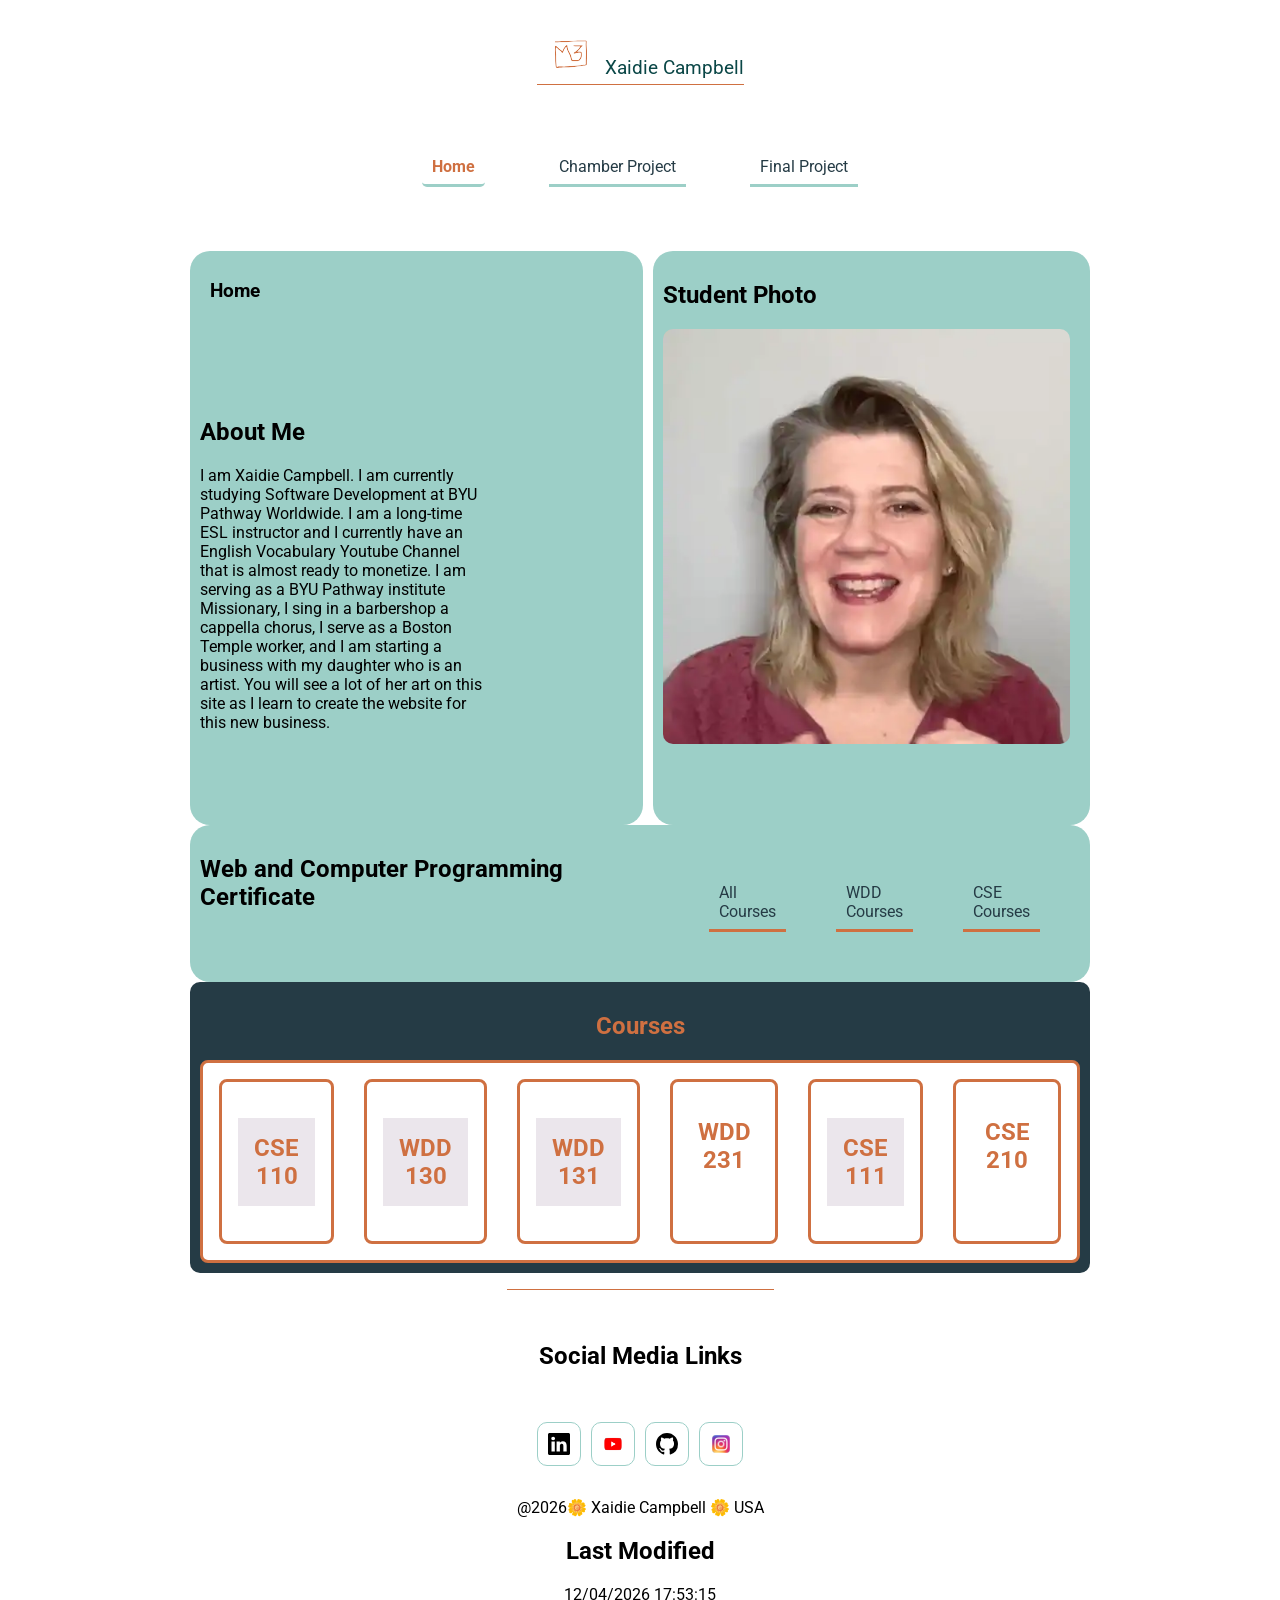
<file: index.html>
<!DOCTYPE html>
<html lang="en">
<!-- code by Xaidie Campbell WDD231 project page -->

<head>
    <meta charset="UTF-8">
    <meta name="author" content="Xaidie Campbell">
    <meta name="viewport" content="width=device-width, initial-scale=1.0">
    <meta name="description" content="WDD 231 class project by Xaidie Campbell first page for this course portfolio">
    <meta property="og:title" content="Web Frontend Development">
    <meta property="og:description"
        content="See a student project detailing a chamber of commerce group project and a final project that showcases Art by L3monbugs.">
    <meta property="og:url" content="https://xaidiecampbell.gitub.io/wdd231">
    <meta property="og:locale" content="en_US">
    <meta property="og:image" content="images/happy crab.webp">
    <meta property="og:type" content="website">
    <meta property="og:site_name" content="WDD231 Frontend Web Development">
    <title>WDD 231 - Web Frontend Development - Xaidie Campbell</title>
    <link rel="icon" href="images/favicon-2.ico">
    <link rel="stylesheet" href="styles/project-base.css">
    <link rel="stylesheet" href="styles/project_large.css">
    <link rel="preconnect" href="https://fonts.googleapis.com">
    <link rel="preconnect" href="https://fonts.gstatic.com" crossorigin>
    <link
        href="https://fonts.googleapis.com/css2?family=Outfit:wght@100..900&family=Raleway:ital,wght@0,100..900;1,100..900&family=Roboto:ital,wght@0,100..900;1,100..900&family=Ubuntu:ital,wght@0,300;0,400;0,500;0,700;1,300;1,400;1,500;1,700&display=swap"
        rel="stylesheet">
    <script src="scripts/project.js" defer></script>
</head>

<body>
    <header>
        <img src="images/m3logofinal.svg" alt="site logo" width="100" height="100">
        
        <span id="course-title">Xaidie Campbell</span>
        
        <button id="nav-button" class="hamburger" aria-label="navigation"></button>
    </header>
    <nav id="nav-bar" class="navigation">
        <ul>
            <li><a class="active" href="index.html">Home</a></li>
            <li><a href="chamber.html">Chamber Project</a></li>
            <li><a href="lemonbugs.html">Final Project</a></li>

        </ul>
    </nav>

    <main>
        <section class="about">
            <section class="card">
            <h1>Home</h1> 
                <div>
                    <h2>About Me</h2>

                    <p>I am Xaidie Campbell. I am currently studying Software Development at BYU Pathway Worldwide. I am a
                        long-time
                        ESL instructor and I currently have an English Vocabulary Youtube Channel that is almost ready to
                        monetize.
                        I am serving as a BYU Pathway institute Missionary, I sing in a barbershop a cappella chorus,
                        I serve as a Boston Temple worker, and I am starting a business with my daughter who is an artist.
                        You will see a lot of her art on this site as I learn to create the website for this new business.
                    </p>

                </div>
            </section>
            <section class="card">
                <div>

                    <h2>Student Photo</h2>
                    <div></div>
                    <img src="images/student-photo-2.webp" alt="headshot of Xaidie Campbell" height="100" width="100">
                </div>
            </section>
        </section>
        <section id="course-filter" class="course-filter card">
            <h2>Web and Computer Programming Certificate</h2>
            <ul>
                <li><a id="home">All Courses</a></li>
                <li><a id="WDD">WDD Courses</a></li>
                <li><a id="CSE">CSE Courses</a></li>

            </ul>
        </section>
        <section class="courses" id="courses">
            <h2>Courses</h2>
            <section class="courseList">
                <section>
                     <h2 class="passed">CSE 110</h2>
                </section>
                <section>
                    <h2 class="passed">WDD 130</h2>
                </section>
                <section>
                    <h2 class="passed">WDD 131</h2>
                </section>
                <section>
                    <h2>WDD 231</h2>
                </section>
                <section>
                    <h2 class="passed">CSE 111</h2>
                </section>
                <section>
                    <h2>CSE 210</h2>
                </section>
            </section>
        </section>
    </main>
    <footer>
        <div class="social">
            <h2>Social Media Links</h2>
        </div>
        <div class="social">
            <a href="https://www.linkedin.com/feed/" target="-blank"><img src="images/linkedin.svg" alt="linkedin"
                    width="16" height="16"></a>
            <a href="https://www.youtube.com/@L3monBugs" target="-blank"><img src="images/youtube-logo.svg"
                    alt="youtube" width="16" height="16"></a>
            <a href="https://github.com/" target="-blank"><img src="images/github.svg" alt="github" width="16"
                    height="16"></a>
            <a href="https://www.instagram.com/l3mon_bugs/" target="-blank"><img src="images/insta-logo.svg"
                    alt="instagram" width="16" height="16"></a>
        </div>
        <p>@<span id="currentYear"></span>🌼 Xaidie Campbell 🌼 USA</p>
        <section>
            <h2>Last Modified</h2>
            <p id="lastModified"></p>
        </section>

    </footer>
</body>

</html>
</file>
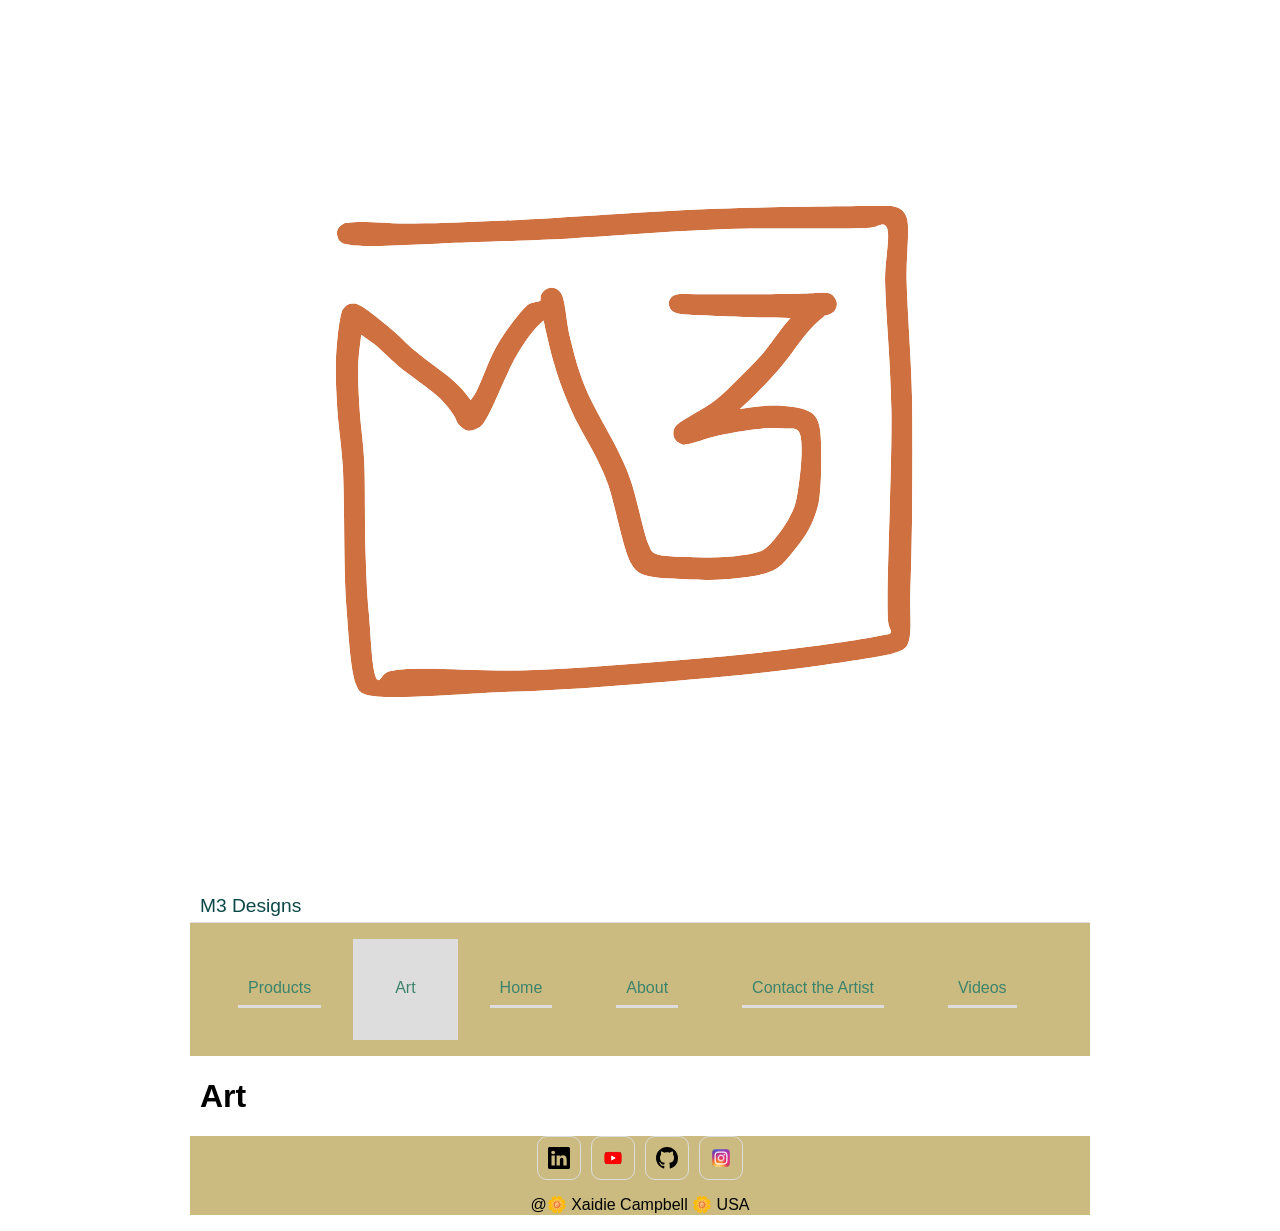
<file: lemonbugs.html>
<!DOCTYPE html>
<html lang="en">

<head>
    <meta charset="UTF-8">
    <meta name="viewport" content="width=device-width, initial-scale=1.0">
    <title>M3 Designs</title>
    <meta name="description" content="Album that shows products and Art created by M3 Designs">
    <meta name="author" content="Xaidie Cambpell">
    <!-- <script src="scripts/m3.js" defer></script> -->
    <link rel="stylesheet" href="styles/normalize.css">
    <link rel="stylesheet" href="styles/base.css">
    <link rel="stylesheet" href="styles/larger.css">
    <link rel="preconnect" href="https://fonts.googleapis.com">
    <link rel="preconnect" href="https://fonts.gstatic.com" crossorigin>
    <link
        href="https://fonts.googleapis.com/css2?family=Roboto:ital,wght@0,100..900;1,100..900&family=Ubuntu:ital,wght@0,300;0,400;0,500;0,700;1,300;1,400;1,500;1,700&display=swap"
        rel="stylesheet">
</head>

<body>
    <header>
        <img src="images/m3logofinal.svg" alt="site logo" width="500" height="500">
        <span>M3 Designs</span>
        <button id="nav-button" class="hamburger" aria-label="navigation"></button>
    </header>
    <nav id="nav-bar" class="navigation">
        <ul>
            <li><a href="#">Products</a></li>
            <li class="current"><a href="#">Art</a></li>
            <li><a href="#">Home</a></li>
            <li><a href="#">About</a></li>
            <li><a href="#">Contact the Artist</a></li>
            <li><a href="#">Videos</a></li>
        </ul>
    </nav>
    <main>
        <h1>Art</h1>
    </main>
    <footer>
        <div class="social">
            <a href="" target="https://www.linkedin.com/feed/"><img src="images/linkedin.svg" alt="linkedin" width="16"
                    height="16"></a>
            <a href="" target="https://www.youtube.com/@L3monBugs"><img src="images/youtube-logo.svg" alt="youtube"
                    width="16" height="16"></a>
            <a href="" target="https://github.com/"><img src="images/github.svg" alt="github" width="16"
                    height="16"></a>
            <a href="" target="https://www.instagram.com/l3mon_bugs/"><img src="images/insta-logo.svg" alt="instagram"
                    width="16" height="16"></a>
        </div>
        <p>@<span id="currentYear"></span>🌼 Xaidie Campbell 🌼 USA</p>
        <p><span id="lastModified"></span></p>

    </footer>
    <script src="scripts/m3.js"></script>
</body>

</html>
</file>
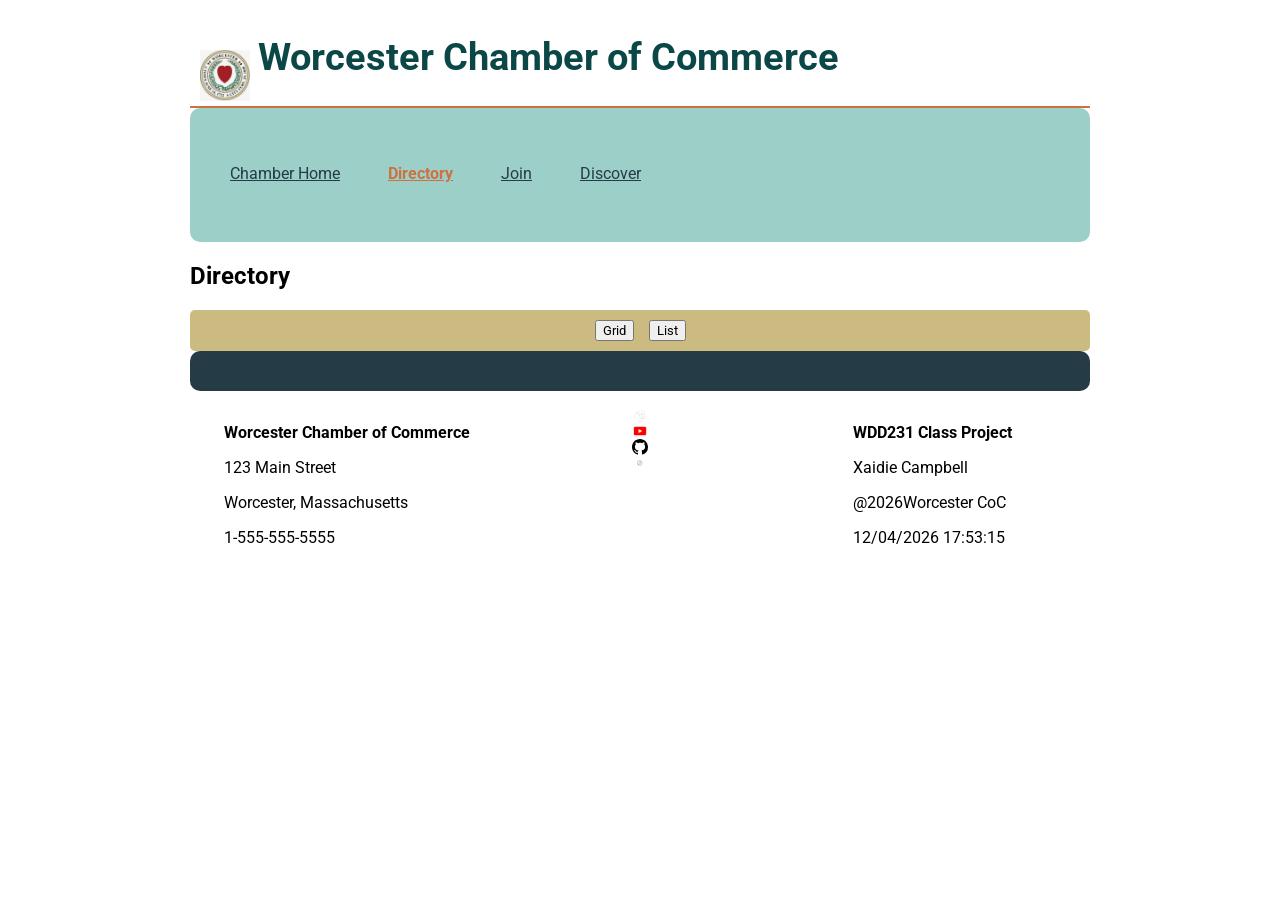
<file: chamber/directory.html>
<!DOCTYPE html>
<html lang="en">
<!-- code by Xaidie Campbell WDD231 project page -->

    <head>
        <meta charset="UTF-8">
        <meta name="author" content="Xaidie Campbell">
        <meta name="viewport" content="width=device-width, initial-scale=1.0">
        <meta name="description" content="Browse a directory of local businesses, volunteer opportunities, and professional networking resources in Worcester, MA.">
        <meta property="og:title" content="Chamber of Commerce Directory">
        <meta property="og:description" content="Browse a directory of local businesses, volunteer opportunities, and professional networking resources in Worcester, MA.">
        <meta property="og:url" content="https://xaidiecampbell.gitub.io/wdd231">
        <meta property="og:locale" content="en_US">
        <meta property="og:image" content="https://xaidiecampbell.github.io/wdd231/chamber/directory.html">
        <meta property="og:type" content="website">
        <meta property="og:site_name" content="Worcester Chamber of Commerce Student website">
        <title>"Worcester Chamber of Commerce Directory - Xaidie Campbell"></title>
        <link rel="icon" href="images/favicon-3.ico">
        <link rel="stylesheet" href="styles/base-chamber.css">
        <link rel="stylesheet" href="styles/large.chamber.css">
        <link rel="preconnect" href="https://fonts.googleapis.com">
        <link rel="preconnect" href="https://fonts.gstatic.com" crossorigin>
        <link
            href="https://fonts.googleapis.com/css2?family=Outfit:wght@100..900&family=Raleway:ital,wght@0,100..900;1,100..900&family=Roboto:ital,wght@0,100..900;1,100..900&family=Ubuntu:ital,wght@0,300;0,400;0,500;0,700;1,300;1,400;1,500;1,700&display=swap"
            rel="stylesheet">
        <script type="module" src="./scripts/chamber.js" defer></script>
    </head>
    <body>
        <main>
            <header>
                <img src="images/city-logo.webp" alt="site logo" width="150" height="150">
                <h1>
                    <span id="course-title">Worcester Chamber of Commerce</span>
                </h1>
                <button id="nav-button" class="hamburger" aria-label="navigation"></button>
            </header>
            <nav id="nav-bar" class="navigation">
                <ul>          
                    <li><a href="index.html" id="chamber/index.html">Chamber Home</a></li>
                    <li><a class="active" href="#" id="directory">Directory</a></li>
                    <li><a href="#" id="Join">Join</a></li>
                    <li><a href="#" id="Discover">Discover</a></li>
            
                </ul>
            </nav>
            <section>
                
                <h2>Directory</h2>
            </section>
            <section>
                <div class="view-buttons">
                    <button id="grid">Grid</button>
                    <button id="list">List</button>
                </div>
                
                <section id="directory" class="grid-view">
                </section>
            </section>
        </main>
        <footer>
            <section>
                <p class="bold">Worcester Chamber of Commerce</p>
                <p>123 Main Street</p>
                <p>Worcester, Massachusetts</p>
                <p>1-555-555-5555</p>
            </section>
            <section>
                <div class="social">
                    <a href="https://www.linkedin.com/feed/" target="-blank"><img src="/images/m3logofinal.svg" alt="linkedin" width="16"
                            height="16"></a>
                    <a href="https://www.youtube.com/@L3monBugs" target="-blank"><img src="/images/youtube-logo.svg" alt="youtube"
                            width="16" height="16"></a>
                    <a href="https://github.com/" target="-blank"><img src="images/github.svg" alt="github" width="16" height="16"></a>
                    <a href="https://www.instagram.com/l3mon_bugs/" target="-blank"><img src="images/xardenlogo.svg" alt="instagram"
                            width="16" height="16"></a>
                </div>
            </section>
            <section>
                <p class="bold">WDD231 Class Project</p>
                <p>Xaidie Campbell</p>
                <p>@<span id="currentYear"></span>Worcester CoC</p>
                <p id="lastModified">Last Modification</p>
            </section>

        </footer>
    </body>

</html>
</file>
<file: styles/project-base.css>
/* site wide */
:root {
    --primary-color: #cbbb80;
    --secondary-color: #a669af;
    --accent1-color: #0b4747;
    --accent2-color: #9ccfc7;
    --accent3-color: #253b45;
    --accent4-color: #cf7041;
    --font-family: 'Roboto', sans-serif;
    --box-sizing: border-box;
}

/* .raleway-<uniquifier> {
    font-family: "Raleway", sans-serif;
    font-optical-sizing: auto;
    font-weight: <weight>;
    font-style: normal;
}
.roboto-<uniquifier> {
    font-family: "Roboto", sans-serif;
    font-optical-sizing: auto;
    font-weight: <weight>;
    font-style: normal;
    font-variation-settings:
        "wdth" 100;
} */


* {
    font-family: 'Roboto', sans-serif;
    ;
    box-sizing: border-box;
}


/* header */
header {
    display: grid;
    grid-template-columns: 50px auto 44px;
    align-items: end;
    padding: 5px 0 5px 10px;
    border-bottom: solid 1px #cf7041;
    column-gap: 8px;

}

header img {
    display: block;
    width: 100%;
    height: auto;
    color: #3c836b;
}

header span {
    font-size: larger;
    color: #0b4747
}

/* navigation */
.hamburger {
    background: none;
    border: none;
    color: #0b4747;
    cursor: pointer;

}

/* .active{font-weight: bold;} */

.hamburger::before {
    content: "\2630";
    font-size: 2rem;
}

.hamburger.show::before {
    content: "\00D7";
}

.navigation {
    display: none;

}

nav a.active {
    /* background-color: none; */
    color: #cf7041;
    font-weight: bold;
    border-radius: 5px;
}

nav a {
    padding: 0.75rem 1rem;
    text-decoration: none;
}

.navigation.show {
    display: block;
}

.navigation ul {
    list-style-type: none;
    margin: 0;
    padding: 0;
}

.navigation a {
    display: block;
    padding: .5rem 10px;
    color: #253b45;
    text-decoration: none;
    border-bottom: solid #9ccfc7;

}

.navigation li.current {
    background-color: #9ccfc7;
}

.navigation a:hover {
    background-color: #cf7041;
    border-radius: 10px;
    color: #9ccfc7;
}

h1 {
    margin-left: 10px
}

/*body */

body {
    display: grid;
    min-height: 100vh;
    padding: 1rem;
    gap: 1rem;


}

main {
    display: block;
    grid-template-columns: 2fr 1fr;
    gap: 10px;
}

main h1 {
    grid-column: 1/3;
}

.about {
    display: block;
    gap: 10px;
}

.card {
    display: grid;
    grid-template-columns: 1fr;
    gap: 1rem;
    padding: 10px;
    background-color: var(--accent2-color);
    border-radius: 20px;
    gap: 10px;
}

.card img {
    border-radius: 10px;
    width: auto;
    height: 75%;
}

.courses {
    display: flex;
    flex-direction: column;
    /* grid-template-columns: 1fr 1fr 1fr; */

    background-color: #253b45;
    padding: 10px;
    /* gap: 3.5rem; */
    text-align: center;
    border-radius: 10px;
    justify-content: center;
    align-items: center;
}

.courses section {
    border: 3px solid #cf7041;
    padding: 1rem;
    border-radius: 8px;
    background-color: white;color:#253b45;
}

.course-filter {
    display: grid;
    grid-column: 1/3;
}

.course-filter ul {
    display: flex;
    list-style-type: none;
    margin: 10px;
    padding: 10px;
    text-align: justify;
    gap: 10px;
}

.course-filter a {
    display: block;
    padding: .5rem 10px;
    color: #253b45;
    text-decoration: none;
    border-bottom: solid #cf7041;

}

.passed {
    background-color: #ebe6ec;
    padding: 1rem
}

.course-filter li.current {
    background-color: #9ccfc7;
    display: block;
}

.course-filter a:hover {
    background-color: #cf7041;
    border-radius: 10px;
    color: #9ccfc7;
}

.courses h2 {
    color: #cf7041;
    grid-column: 1/4;
    text-align: center;
}

/* footer */

footer {
    border-top: solid 1px #cf7041;
    padding: 1rem 10px;
    text-align: center;
}

.social {
    display: flex;
    justify-content: center;
    column-gap: 10px;
    padding: 1rem;
}

.social a {
    display: flex;
    justify-content: center;
    align-items: center;
    border: #9ccfc7 solid 1px;
    border-radius: 10px;
    width: 44px;
    height: 44px;
}

.social img {
    width: 22px;
    height: 22px;
}

.social a:hover {
    background-color: #9ccfc7;
}
</file>
<file: styles/project_large.css>
@media only screen and (min-width: 38rem) {

    header,
    main,
    nav,
    footer {
        max-width: 900px;
        margin: 0 auto;
    }

    header {
        grid-template-columns: 50px auto;
    }

    .hamburger {
        display: none;
    }

    .navigation {
        display: block;
    }

    .navigation ul {
        background-color: #fff;
        display: flex;
        color: #253b45;
        padding: 1rem;
        text-decoration: none;
        text-align: center;
    }

    .navigation li {
        padding: 2rem;
    }
    main{gap:10px;}
    .about {display: grid; grid-template-columns: 2fr 1fr;}
    .card {
        /* grid-template-columns: 3fr 1fr; */
        display: grid;
            grid-template-columns: 2fr 1fr;padding: 10px;
                background-color: var(--accent2-color);
                border-radius: 20px;
    }
        .course-filter ul li{
            display: block;
            list-style-type: none;
            margin: 10px;
            padding: 10px;
            text-align: justify;
            gap: 10px;
        }


        /* display: grid; */
        /* grid-template-columns: 1fr 1fr 1fr;} */
        .courseList {
            display: grid;
            grid-template-columns: 1fr 1fr 1fr 1fr 1fr 1fr;
            padding: .5rem 10px;
            justify-content: center;
            color: #253b45;
            text-decoration: none;
            border: solid #cf7041;
            border-radius: 10px;
            background-color: #cbbb80;
            gap: 30px;}
        }
</file>
<file: styles/base.css>
/* color scheme */
/* tan/khaki #cbbb80
Dark green #0b4747
orange #fcb936
lighter green #3c836b
violet #a669af */

/* site wide */
* {
    font-family: Verdana, Geneva, Tahoma, sans-serif;
    box-sizing: border-box;
}


/* header */
header {
    /* display: grid; */
    grid-template-columns: 50px auto 44px;
    align-items: end;
    padding: 5px 0 5px 10px;
    border-bottom: solid 1px #ddd;
    column-gap: 8px;
}

header img {
    display: block;
    width: 100%;
    height: auto;
    color: #3c836b;
}

header span {
    font-size: larger;
    color: #0b4747
}

/* navigation */
.hamburger {
    background: none;
    border: none;
    color: #0b4747;
    cursor: pointer;

}

.hamburger::before {
    content: "\2630";
    font-size: 2rem;
}

.hamburger.show::before {
    content: "\00D7";
}

.navigation {
    display: none;
}

.navigation.show {
    display: block;
}

.navigation ul {
    list-style-type: none;
    margin: 0;
    padding: 0;
}

.navigation a {
    display: block;
    padding: .5rem 10px;
    color: #3c836b;
    text-decoration: none;
    border-bottom: solid #ddd;
}

.navigation li.current {
    background-color: #ddd;
}

.navigation a:hover {
    background-color: #cbbb80;
}

h1 {
    margin-left: 10px
}

/* footer */

footer {
    background-color: #cbbb80;
    padding: 1 rem 10px;
    text-align: center;
}

.social {
    display: flex;
    justify-content: center;
    column-gap: 10px;
}

.social a {
    display: flex;
    justify-content: center;
    align-items: center;
    border: #ddd solid 1px;
    border-radius: 10px;
    width: 44px;
    height: 44px;
}

.social img {width: 22px; height: 22px;}

.social a:hover{background-color: #ddd;}
</file>
<file: styles/larger.css>
@media only screen and (min-width: 38rem) {
    
    header, main, nav, footer {max-width: 900px; margin: 0 auto;}
    header {grid-template-columns: 50px auto;}
    
    .hamburger{display: none;}
        .navigation {
            display: block;
        }
        .navigation ul {
            background-color: #cbbb80;
            display: flex; 
            color: #fff;
            text-align: center;
            padding: 1rem;
            text-decoration: none;
            text-align: center;
        }
                .navigation li {
                    padding: 2rem;
                }
}
</file>
<file: chamber/styles/base-chamber.css>
:root {
    --primary-color: #cbbb80;
    --secondary-color: #a669af;
    --accent1-color: #0b4747;
    --accent2-color: #9ccfc7;
    --accent3-color: #253b45;
    --accent4-color: #cf7041;
    --font-family: 'Roboto', sans-serif;
    --box-sizing: border-box;
}


* {
    font-family: 'Roboto', sans-serif;
    ;
    box-sizing: border-box;
}

/* title */
header {
    display: grid;
    grid-template-columns: 50px auto 44px;
    align-items: end;
    padding: 5px 0 5px 10px;
    border-bottom: solid 2px #cf7041;
    column-gap: 8px;

}

header img {
    display: block;
    width: 100%;
    height: auto;
    color: #3c836b;
}

header span {
    font-size: larger;
    color: #0b4747
}

/* navigation */
.hamburger {
    background: none;
    border: none;
    color: #0b4747;
    cursor: pointer;

}

/* .active{font-weight: bold;} */

.hamburger::before {
    content: "\2630";
    font-size: 2rem;
}

.hamburger.show::before {
    content: "\00D7";
}

/* .navigation {display:none;} */
.navigation ul li {
    display: block;
    padding: 1.5rem;
    color: #253b45;
    text-decoration: none;
    border-bottom: solid #9ccfc7;
}

.navigation a:hover {
    background-color: #253b45;
    border-radius: 5px;
    color: #9ccfc7;
    padding: 10px;
}

nav a.active {
    /* background-color: none; */
    color: #cf7041;
    font-weight: bold;
    border-radius: 5px;
}

nav a {
    color: #253b45;
}

/* main */
.view-buttons {
    list-style: none;
    display: grid;
    grid-auto-flow: column;
    justify-content: center;
    border-radius: 5px;
    color: #9ccfc7;
    padding: 10px;
    gap: 15px;
    color: #253b45;
    text-decoration: none;
    background-color: #cbbb80;
    border-radius: 5px;
    padding: 10px;
    gap: 15px;
}





.grid-view {
    display: grid;
    grid-template-columns: 1fr 1fr 1fr;
    background-color: #253b45;
    padding: 10px;
    gap: 3.5rem;
    text-align: center;
    border-radius: 10px;
}

.grid-view img {
    width: 300px;
    height: auto;

}

.grid-view section {
    border: 1px solid black;
    padding: 1rem;
    border-radius: 8px;
    background-color: white;
    gap: 15px;
}

.classList {
    display: block;
}

/* footer */
footer {
    display: grid;
    grid-template-columns: 1fr 1fr 1fr;
    justify-items: center;
    background-color: white;
    padding: 1rem;
    gap: 10px;
    border-radius: 10px;
}

/* .social {display: grid; grid-template-columns: 1/3 0;} */
.social a {
    /* display: flex; */
    /* grid-template-columns: 1/3; */
    width: 2px;
    height: 2px;
}

.bold {
    font-weight: 700;
}

.social img {
    display: grid;
    grid-template-columns: 1/3;
}


/* index page main */
.hero {
    position: relative;
}

.hero img {
    display: block;
    width: 100%;
    height: auto;
    border-radius: 10px;
}

.cta {
    position: absolute;
    top: 350px;
    right: 300px;
    padding: .75rem 1.5rem;
    font-size: 1rem;
    background-color: #cbbb80;
    border-radius: 10px;
    z-index: 10;
}

.card {
    display: flex;
    /* grid-template-columns: 1/3; */
    background-color: #9ccfc7;
    border-radius: 10px;
    padding: 10px;
}
</file>
<file: chamber/styles/large.chamber.css>
@media only screen and (min-width: 38rem) {

    header,
    main,
    nav,
    footer {
        max-width: 900px;
        margin: 0 auto;
    }

    header {
        grid-template-columns: 50px auto;
    }

    .hamburger {
        display: none;
    }

    .navigation {
        display: flex;
        background-color: #9ccfc7;
        border-radius: 10px;
        align-items: center;
    }

    .navigation ul {
        background-color: #fff;
        display: flex;
        color: #253b45;
        padding: 1rem;
        text-decoration: none;
        text-align: center;
        background-color: #9ccfc7;
        border-radius: 10px;
        align-items: center;

    }

    .navigation li {
        padding: 2rem;
        color: #253b45;
        text-decoration: none;
    }

    .grid-view {
        display: grid;
        grid-template-columns: 1fr 1fr 1fr;
        background-color: #253b45;
        padding: 20px;
        gap: 4rem;
        text-align: center;
    }

    .grid-view img {
        width: 200px;
        height: auto;

    }

    .grid-view.list view {
        display: block;
    }

    .grid-view.grid view {
        display: grid;
    }

    .card {
        display: grid;
        grid-template-columns: 1fr 1fr;
        background-color: #cbbb80;
    }
}
</file>
